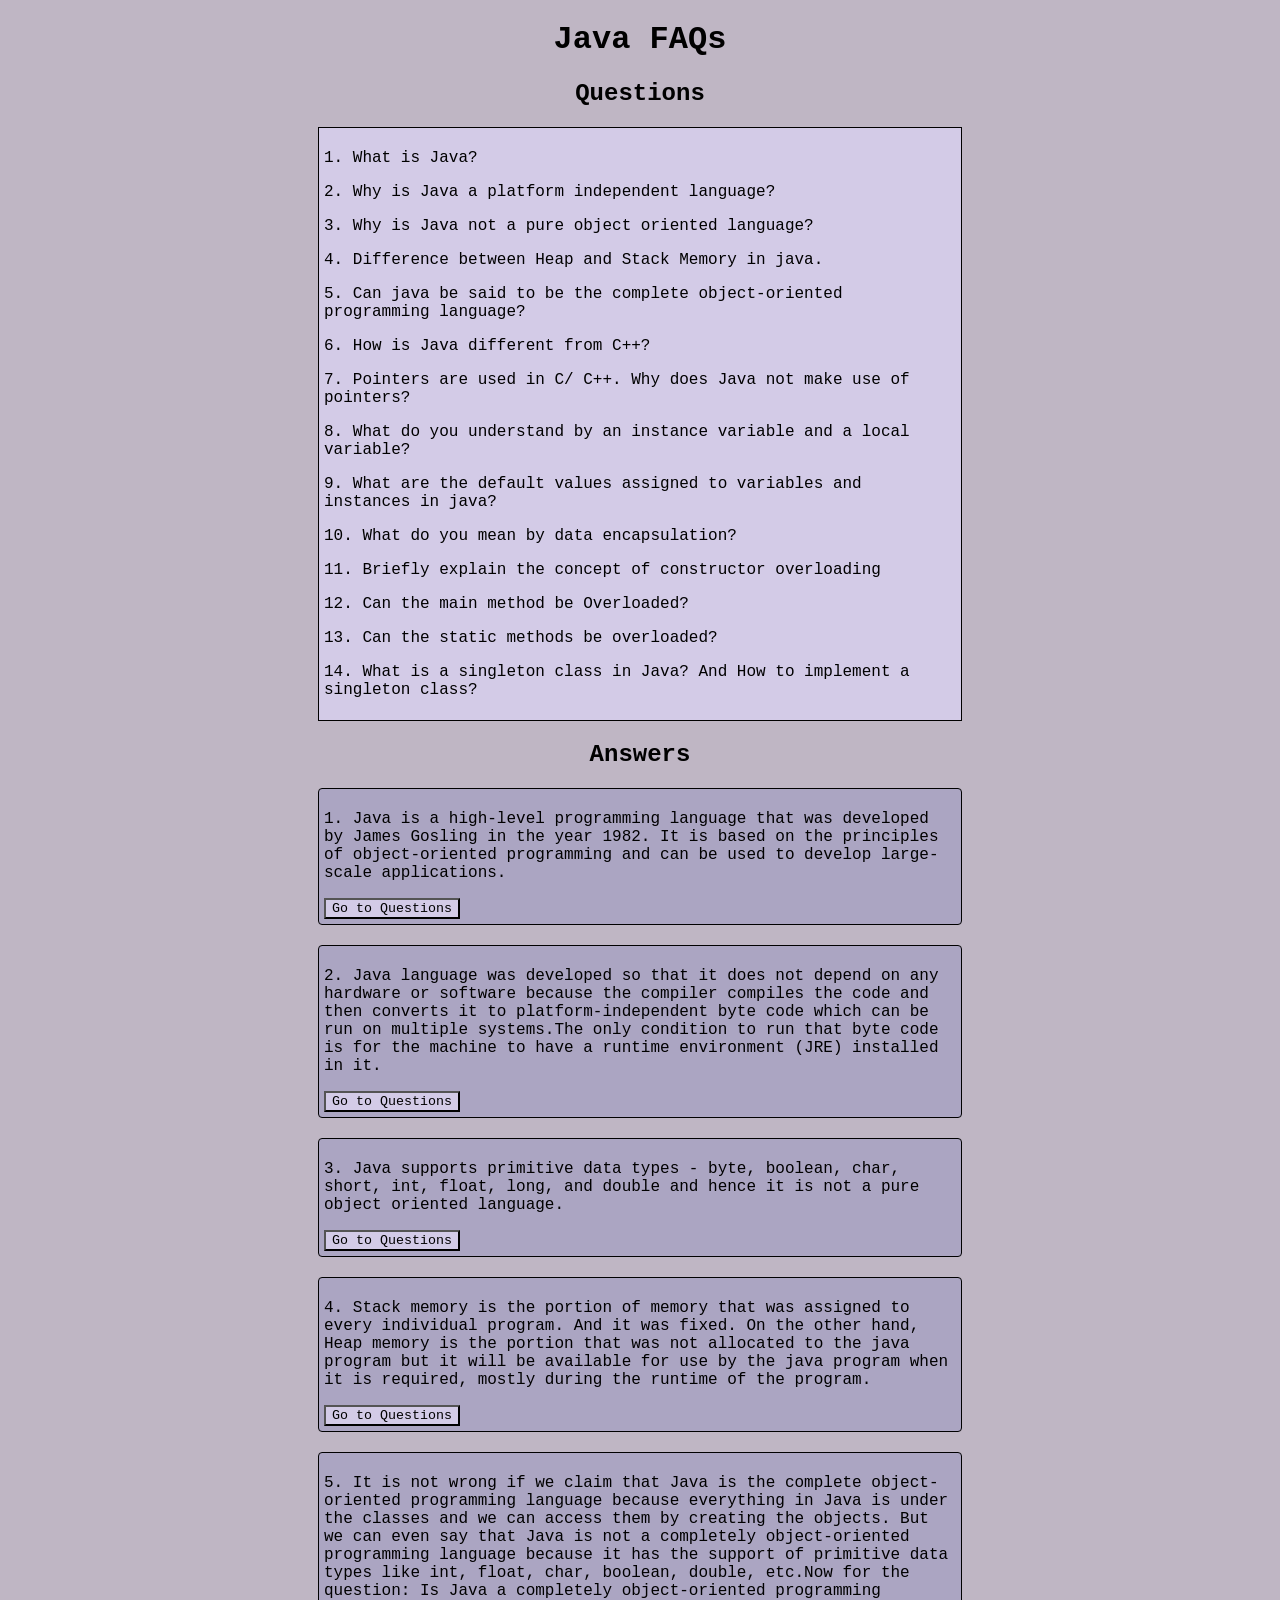
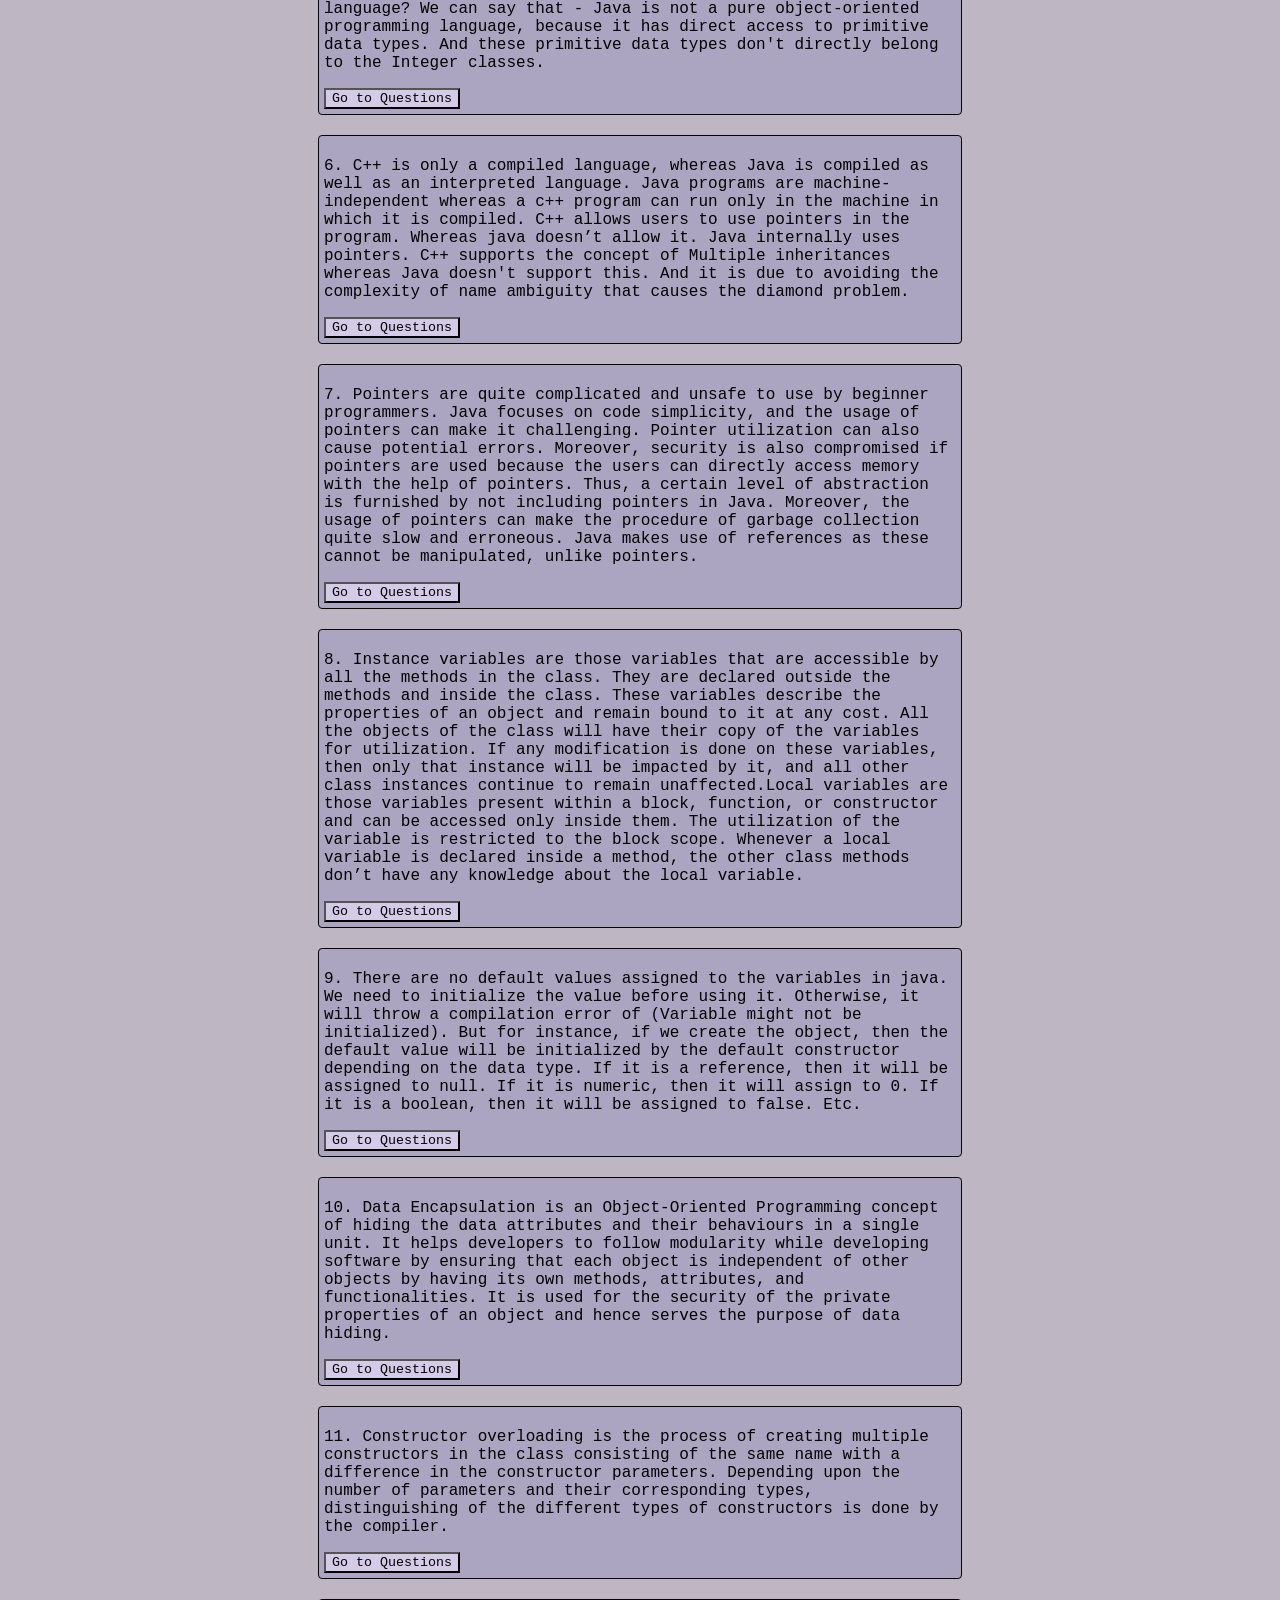
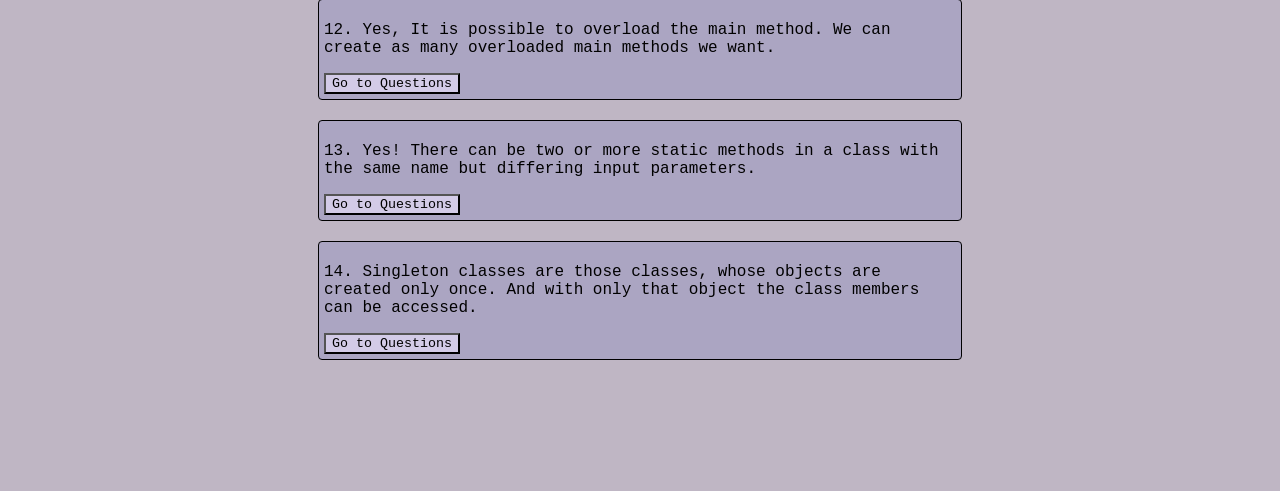
<file: FAQs feature/index.html>
<!DOCTYPE html>
<html lang="en">
<head>
    <meta charset="UTF-8">
    <meta name="viewport" content="width=device-width, initial-scale=1.0">
    <title>Java FAQs</title>
    <link rel="stylesheet" href="style.css">
</head>
<body>
    <h1>Java FAQs</h1>
    <h2 id="questionHeader">Questions</h2>
    <div id="questionContainer">
        <p class="questions" onclick="scrollAnswer(1)">1. What is Java? </p>
        <p class="questions" onclick="scrollAnswer(2)">2. Why is Java a platform independent language? </p>
        <p class="questions" onclick="scrollAnswer(3)">3. Why is Java not a pure object oriented language?</p>
        <p class="questions" onclick="scrollAnswer(4)">4. Difference between Heap and Stack Memory in java. </p>
        <p class="questions" onclick="scrollAnswer(5)">5. Can java be said to be the complete object-oriented programming language?</p>
        <p class="questions" onclick="scrollAnswer(6)">6. How is Java different from C++? </p>
        <p class="questions" onclick="scrollAnswer(7)">7. Pointers are used in C/ C++. Why does Java not make use of pointers? </p>
        <p class="questions" onclick="scrollAnswer(8)">8. What do you understand by an instance variable and a local variable?</p>
        <p class="questions" onclick="scrollAnswer(9)">9. What are the default values assigned to variables and instances in java? </p>
        <p class="questions" onclick="scrollAnswer(10)">10. What do you mean by data encapsulation? </p>
        <p class="questions" onclick="scrollAnswer(11)">11. Briefly explain the concept of constructor overloading</p>
        <p class="questions" onclick="scrollAnswer(12)">12. Can the main method be Overloaded? </p>
        <p class="questions" onclick="scrollAnswer(13)">13. Can the static methods be overloaded? </p>
        <p class="questions" onclick="scrollAnswer(14)">14. What is a singleton class in Java? And How to implement a singleton class? </p>
    </div>
    <h2>Answers</h2>
    <div class="answers">
        <p id="answer1">1. Java is a high-level programming language that was developed by James Gosling in the year 1982. It is based on the principles of object-oriented programming and can be used to develop large-scale applications. </p>
        <button onclick="goToTop()">Go to Questions</button>    
    </div>

    <div class="answers">
        <p id="answer2">2. Java language was developed so that it does not depend on any hardware or software because the compiler compiles the code and then converts it to platform-independent byte code which can be run on multiple systems.The only condition to run that byte code is for the machine to have a runtime environment (JRE) installed in it.</p>
        <button onclick="goToTop()">Go to Questions</button>  
    </div>

    <div class="answers">
        <p id="answer3">3. Java supports primitive data types - byte, boolean, char, short, int, float, long, and double and hence it is not a pure object oriented language.</p>
        <button onclick="goToTop()">Go to Questions</button>  
    </div>
        
    <div class="answers">
        <p id="answer4">4. Stack memory is the portion of memory that was assigned to every individual program. And it was fixed. On the other hand, Heap memory is the portion that was not allocated to the java program but it will be available for use by the java program when it is required, mostly during the runtime of the program.</p>
        <button onclick="goToTop()">Go to Questions</button>  
    </div>

    <div class="answers">
        <p id="answer5">5. It is not wrong if we claim that Java is the complete object-oriented programming language because everything in Java is under the classes and we can access them by creating the objects.            But we can even say that Java is not a completely object-oriented programming language because it has the support of primitive data types like int, float, char, boolean, double, etc.Now for the question: Is Java a completely object-oriented programming language? We can say that - Java is not a pure object-oriented programming language, because it has direct access to primitive data types. And these primitive data types don't directly belong to the Integer classes.</p>
        <button onclick="goToTop()">Go to Questions</button>  
    </div>

    <div class="answers">
        <p id="answer6">6. C++ is only a  compiled language, whereas Java is compiled as well as an interpreted language.
            Java programs are machine-independent whereas a c++ program can run only in the machine in which it is compiled. 
            C++ allows users to use pointers in the program. Whereas java doesn’t allow it. Java internally uses pointers. 
            C++ supports the concept of Multiple inheritances whereas Java doesn't support this. And it is due to avoiding the complexity of name ambiguity that causes the diamond problem.</p>        <button onclick="goToTop()">Go to Questions</button>  
    </div>

    <div class="answers">
        <p id="answer7">7. Pointers are quite complicated and unsafe to use by beginner programmers. Java focuses on code simplicity, and the usage of pointers can make it challenging. Pointer utilization can also cause potential errors. Moreover, security is also compromised if pointers are used because the users can directly access memory with the help of pointers.
            Thus, a certain level of abstraction is furnished by not including pointers in Java. Moreover, the usage of pointers can make the procedure of garbage collection quite slow and erroneous. Java makes use of references as these cannot be manipulated, unlike pointers.</p>
        <button onclick="goToTop()">Go to Questions</button>  
    </div>
        
    <div class="answers">
        <p id="answer8">8. Instance variables are those variables that are accessible by all the methods in the class. They are declared outside the methods and inside the class. These variables describe the properties of an object and remain bound to it at any cost.            All the objects of the class will have their copy of the variables for utilization. If any modification is done on these variables, then only that instance will be impacted by it, and all other class instances continue to remain unaffected.Local variables are those variables present within a block, function, or constructor and can be accessed only inside them. The utilization of the variable is restricted to the block scope. Whenever a local variable is declared inside a method, the other class methods don’t have any knowledge about the local variable.</p>
        <button onclick="goToTop()">Go to Questions</button>  
    </div>
    
    <div class="answers">
        <p id="answer9">9. There are no default values assigned to the variables in java. We need to initialize the value before using it. Otherwise, it will throw a compilation error of (Variable might not be initialized). 
            But for instance, if we create the object, then the default value will be initialized by the default constructor depending on the data type. 
            If it is a reference, then it will be assigned to null. 
            If it is numeric, then it will assign to 0.
            If it is a boolean, then it will be assigned to false. Etc.</p>
            <button onclick="goToTop()">Go to Questions</button>  
    </div>

    <div class="answers">
        <p id="answer10">10. Data Encapsulation is an Object-Oriented Programming concept of hiding the data attributes and their behaviours in a single unit.
            It helps developers to follow modularity while developing software by ensuring that each object is independent of other objects by having its own methods, attributes, and functionalities.
            It is used for the security of the private properties of an object and hence serves the purpose of data hiding.</p>
            <button onclick="goToTop()">Go to Questions</button>  
    </div>

    <div class="answers">
        <p id="answer11">11. Constructor overloading is the process of creating multiple constructors in the class consisting of the same name with a difference in the constructor parameters. Depending upon the number of parameters and their corresponding types, distinguishing of the different types of constructors is done by the compiler.</p>

            <button onclick="goToTop()">Go to Questions</button>  
    </div>

    <div class="answers">
        <p id="answer12">12. Yes, It is possible to overload the main method. We can create as many overloaded main methods we want.</p>
        <button onclick="goToTop()">Go to Questions</button>  
    </div>
        
    <div class="answers">
        <p id="answer13">13. Yes! There can be two or more static methods in a class with the same name but differing input parameters.</p>
        <button onclick="goToTop()">Go to Questions</button>  
    </div>

    <div class="answers">
        <p id="answer14">14. Singleton classes are those classes, whose objects are created only once. And with only that object the class members can be accessed. </p>
        <button onclick="goToTop()">Go to Questions</button>  
    </div>
    
    <script src="script.js"></script>

</body>
</html>
</file>
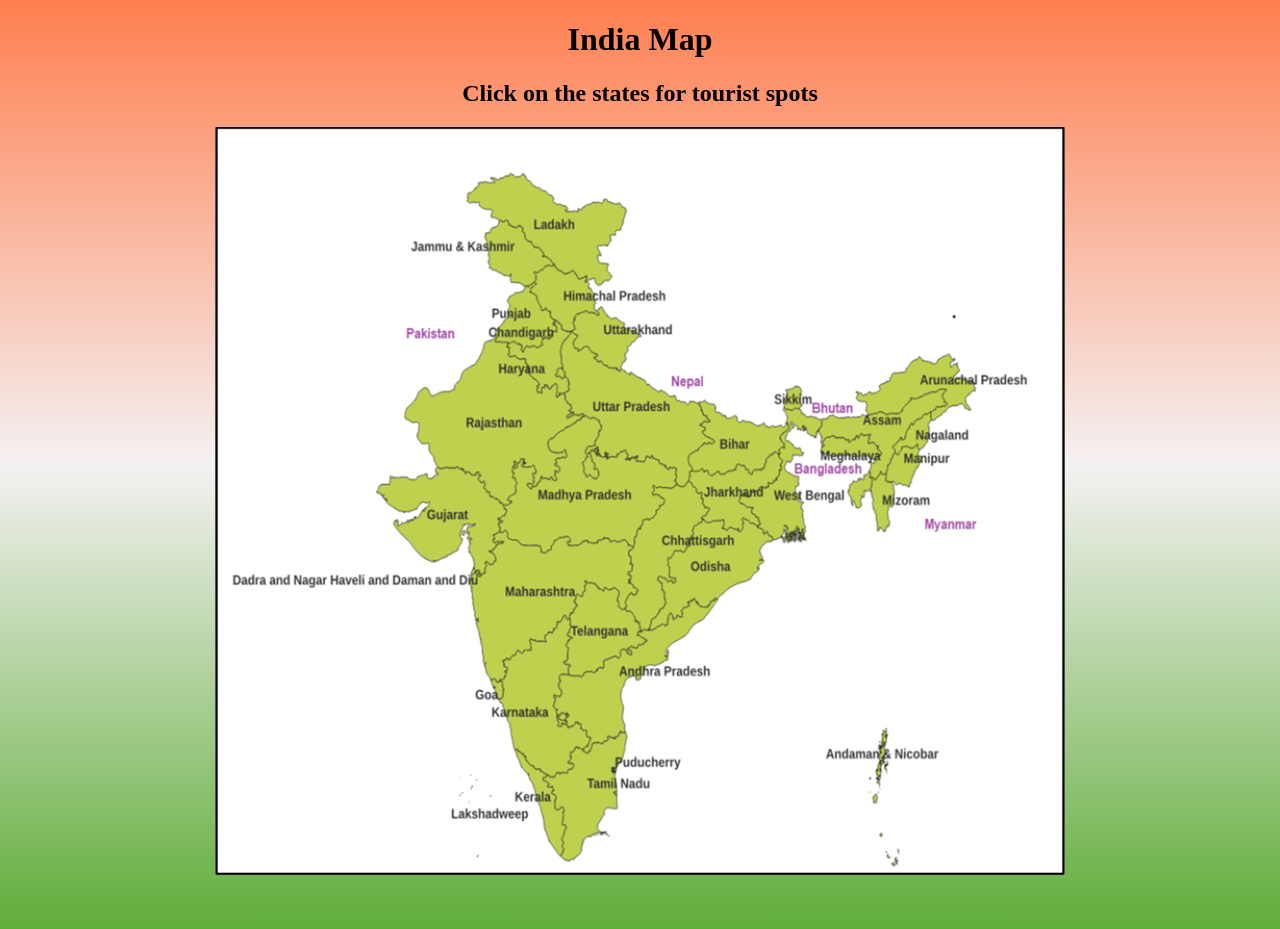
<file: ImageMapping/index.html>
<!DOCTYPE html>
<html lang="en">
<head>
    <meta charset="UTF-8">
    <meta name="viewport" content="width=device-width, initial-scale=1.0">
    <title>India Map</title>
    <style>
        body{
            background-image: linear-gradient(180deg, #FF7F50, #f4f1f1, #60ad3a);
            text-align: center;
            height: 100vh;
        }
        #container{
            
            display: flex;
            justify-content: center;
        }
        
    </style>
</head>
<body>
    <h1>India Map</h1>
    <h2>Click on the states for tourist spots</h2>
<div id="container">  
    
<img src="IndiaMap.png" usemap="#image-map">
</div>
<map name="image-map">
    <area target="_blank" alt="TamilNadu" title="TamilNadu" href="https://www.tamilnadutourism.tn.gov.in/destinations/popular-tourist-places" coords="354,739,385,704,398,677,403,641,412,608,394,613,372,623,359,638,360,623,339,649,343,672" shape="poly">
    <area target="_blank" alt="Kerala" title="Kerala" href="https://www.keralatourism.org/destination/" coords="302,623,333,650,344,692,345,725,333,707" shape="poly">
    <area target="_blank" alt="Karanataka" title="Karanataka" href="https://karnatakatourism.org/" coords="353,498,328,519,294,541,286,577,296,610,328,643,348,633,360,617,367,613,346,601,337,581,344,557,351,545" shape="poly">
    <area target="_blank" alt="Telangana" title="Telangana" href="https://www.telanganatourism.gov.in" coords="388,455,367,471,358,493,358,520,360,543,382,542,401,526,422,515,423,497" shape="poly">
    <area target="_blank" alt="Andhra Pradesh" title="Andhra Pradesh" href="https://www.tourism.ap.gov.in" coords="497,479,474,482,457,498,432,507,427,524,407,534,355,553,348,586,362,599,375,609,391,609,406,604,408,563" shape="poly">
    <area target="_blank" alt="Maharashtra" title="Maharashtra" href="https://www.maharashtratourism.gov.in" coords="271,545,258,448,277,439,283,423,290,407,306,419,328,423,344,417,357,415,380,416,406,414,413,427,416,443,415,453,420,464,403,467,394,456,379,452,365,459,365,465,354,481,344,494,326,510,291,533,283,545" shape="poly">
    <area target="_blank" alt="Chhatitisgarh" title="Chhatitisgarh" href="https://www.chhattisgarhtourism.cg.gov.in" coords="429,498,413,478,423,463,421,438,421,416,430,399,445,380,451,369,442,362,467,361,484,365,489,378,485,392,477,410,471,418,459,421,453,437,458,450,439,451,449,463,450,477" shape="poly">
    <area target="_blank" alt="Odisha" title="Odisha" href="https://www.odishatourism.gov.in" coords="435,500,450,497,459,483,473,476,478,467,492,475,511,467,527,452,547,435,546,416,552,409,547,404,537,398,527,402,511,403,507,397,498,397,488,401,480,413,469,425,462,428,457,436,459,450,452,457,454,477,448,484" shape="poly">
    <area target="_blank" alt="Madhya Pradesh" title="Madhya Pradesh" href="https://www.mptourism.com" coords="295,401,287,390,301,375,304,364,302,343,311,342,318,351,313,365,326,358,337,352,345,337,351,327,351,319,342,320,336,320,348,304,362,298,369,295,380,297,380,307,372,323,369,333,372,346,381,356,389,341,382,328,396,333,416,333,432,336,446,341,453,351,438,361,435,369,443,373,434,383,429,390,417,401,412,409,393,407,369,409,358,410,342,408,327,412,306,409" shape="poly">
    <area target="_blank" alt="Gujarat" title="Gujarat" href="https://www.gujarattourism.com" coords="164,361,182,350,216,352,232,344,258,349,274,366,290,378,287,394,282,403,276,408,272,417,275,427,268,435,260,434,258,417,258,409,258,400,251,399,247,406,241,412,234,419,223,424,214,425,202,417,191,408,192,395,206,389,211,379,203,378,188,385" shape="poly">
    <area target="_blank" alt="Rajasthan" title="Rajasthan" href="https://www.tourism.rajasthan.gov.in" coords="224,332,205,304,194,283,218,267,254,244,277,219,296,226,309,249,331,265,351,280,347,292,331,310,337,333,326,344,302,331,292,372" shape="poly">
    <area target="_blank" alt="Punjab" title="Punjab" href="https://www.punjabtourism.punjab.gov.in" coords="289,213,322,214,341,200,331,183,315,164,299,174,289,199" shape="poly">
    <area target="_blank" alt="Haryana" title="Haryana" href="https://www.haryanatourism.gov.in" coords="298,221,312,234,320,250,332,261,345,259,349,267,352,251,344,244,343,234,343,220,352,208,347,203" shape="poly">
    <area target="_blank" alt="Uttar Pradesh" title="Uttar Pradesh" href="https://www.uptourism.gov.in" coords="367,215,355,227,355,247,364,267,365,279,380,292,396,299,389,318,401,329,418,323,429,328,448,333,468,343,472,359,478,331,492,318,501,318,491,306,493,292,481,277,445,273,424,249,386,238" shape="poly">
    <area target="_blank" alt="Uttarkhand" title="Uttarkhand" href="https://www.uttarakhandtourism.gov.in" coords="366,190,364,209,376,220,383,226,400,236,412,222,423,210,411,199,399,190,388,184,377,186" shape="poly">
    <area target="_blank" alt="Himachal Pradesh" title="Himachal Pradesh" href="https://www.himachaltourism.gov.in" coords="327,144,318,161,331,173,342,191,355,198,360,182,376,181,382,169,371,155,356,149,340,145,335,140" shape="poly">
    <area target="_blank" alt="Jammu and Kashmir" title="Jammu and Kashmir" href="https://www.jammutourism.gov.in" coords="409,87,411,96,414,106,389,150,327,143,322,158,308,156,283,147,284,130,276,111,287,105,275,89,271,83,273,54,303,53,408,77,409,92" shape="poly">
    <area target="_blank" alt="Bihar" title="Bihar" href="https://www.bihartourism.gov.in" coords="488,277,513,288,529,298,557,298,569,302,560,321,548,328,544,339,530,341,512,339,494,345,483,335,484,326,493,322,505,320,497,309" shape="poly">
    <area target="_blank" alt="Jharkhand" title="Jharkhand" href="https://www.tourism.jharkhand.gov.in" coords="485,354,493,350,515,349,543,345,561,333,557,351,528,365,524,378,536,391,523,396,516,396,503,388,494,386" shape="poly">
    <area target="_blank" alt="West Bengal" title="West Bengal" href="https://www.wbtourismgov.in" coords="528,371,540,380,546,396,558,404,576,407,589,404,587,371,580,350,572,340,574,331,588,326,577,315,572,313,569,321,567,331,567,342,563,354,548,365" shape="poly">
    <area target="_blank" alt="Arunachal Pradesh" title="Arunachal Pradesh" href="https://www.arunachaltourism.com" coords="653,280,648,268,669,262,695,240,721,232,742,240,737,251,760,261,754,277,738,278,724,290,720,283,730,274,731,267,722,262,710,267,684,277,675,285" shape="poly">
    <area target="_blank" alt="Assam" title="Assam" href="https://www.tourism.assam.gov.in" coords="608,301,610,313,622,307,650,306,664,312,667,326,660,338,659,344,672,338,681,316,685,305,698,293,712,285,726,269,708,271,695,284,675,289,656,294,632,291,617,292" shape="poly">
    <area target="_blank" alt="Meghalaya" title="Meghalaya" href="https://www.meghalayatourism.in" coords="612,321,620,330,643,326,659,327,659,315,651,310,639,317,626,314,618,313" shape="poly">
    <area target="_blank" alt="Nagaland" title="Nagaland" href="https://www.tourismnagaland.com" coords="683,323,690,312,702,295,720,285,715,297,710,310,711,318,699,320" shape="poly">
    <area target="_blank" alt="Manipur" title="Manipur" href="https://www.manipurtourism.gov.in" coords="682,327,676,335,677,351,688,354,702,346,705,327,699,324" shape="poly">
    <area target="_blank" alt="Mizoram" title="Mizoram" href="https://www.tourism.mizoram.gov.in" coords="663,350,649,348,639,359,641,371,656,361,663,394,675,397,677,378,681,363,672,354" shape="poly">
    <area target="_blank" alt="Sikkim" title="Sikkim" href="https://www.sikkimtourism.gov.in" coords="575,295,593,302,603,303,606,290,583,282,587,267,579,259,572,275" shape="poly">
</map>
</body>
</html>
</file>
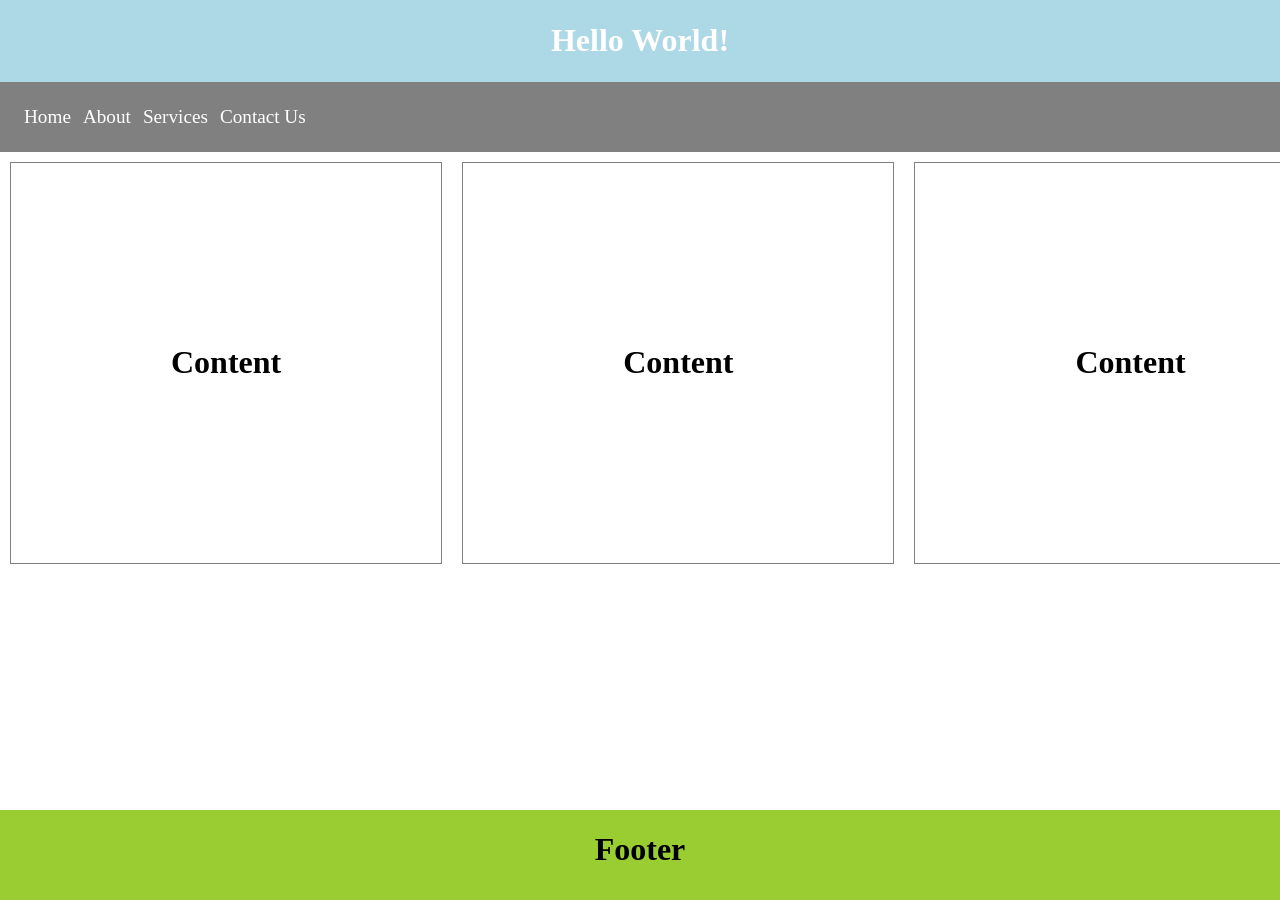
<file: BasicLayout.html>
<!DOCTYPE html>
<html lang="en">
<head>
    <meta charset="UTF-8">
    <meta name="viewport" content="width=device-width, initial-scale=1.0">
    <title>Basic Layout</title>

    <style>
        body{
            margin: 0;
            padding: 0;
        }
        header{
            padding: 1px;
            background-color: lightblue;
            color: white;
            text-align: center;
        }
        nav{
            background-color: grey;
            padding: 20px;
        }
        nav a{
            display: inline-block;
            color: white;
            text-decoration: none;
            padding: 2px;
            margin: 2px;
            
            font-size: larger;

        }
        main{
            display: flex;
            align-items: center;
        }
        main h1{
            text-align: center;
        }
        .div{
            width: 33%;
            height: 70%;
            margin: 10px;
            padding: 160px;
            border: 1px solid grey;
        }
        footer{
            background-color: yellowgreen;
            bottom: 0;
            position: fixed;
            width: 100%;
            height: 10%;
            text-align: center;
        }

    </style>
</head>
<body>
    <header>
        <h1>Hello World!</h1>
    </header> 
    <nav>
        <a href="">Home</a>
        <a href="">About</a>
        <a href="">Services</a>
        <a href="">Contact Us</a>
    </nav>

    <main>
        <div class="div">
            <h1>Content</h1>
        </div>
        <div class="div">
            <h1>Content</h1>
        </div>
        <div class="div">
            <h1>Content</h1>
        </div>
    </main>

    <footer>
        <h1>Footer</h1>
    </footer>

</body>
</html>
</file>
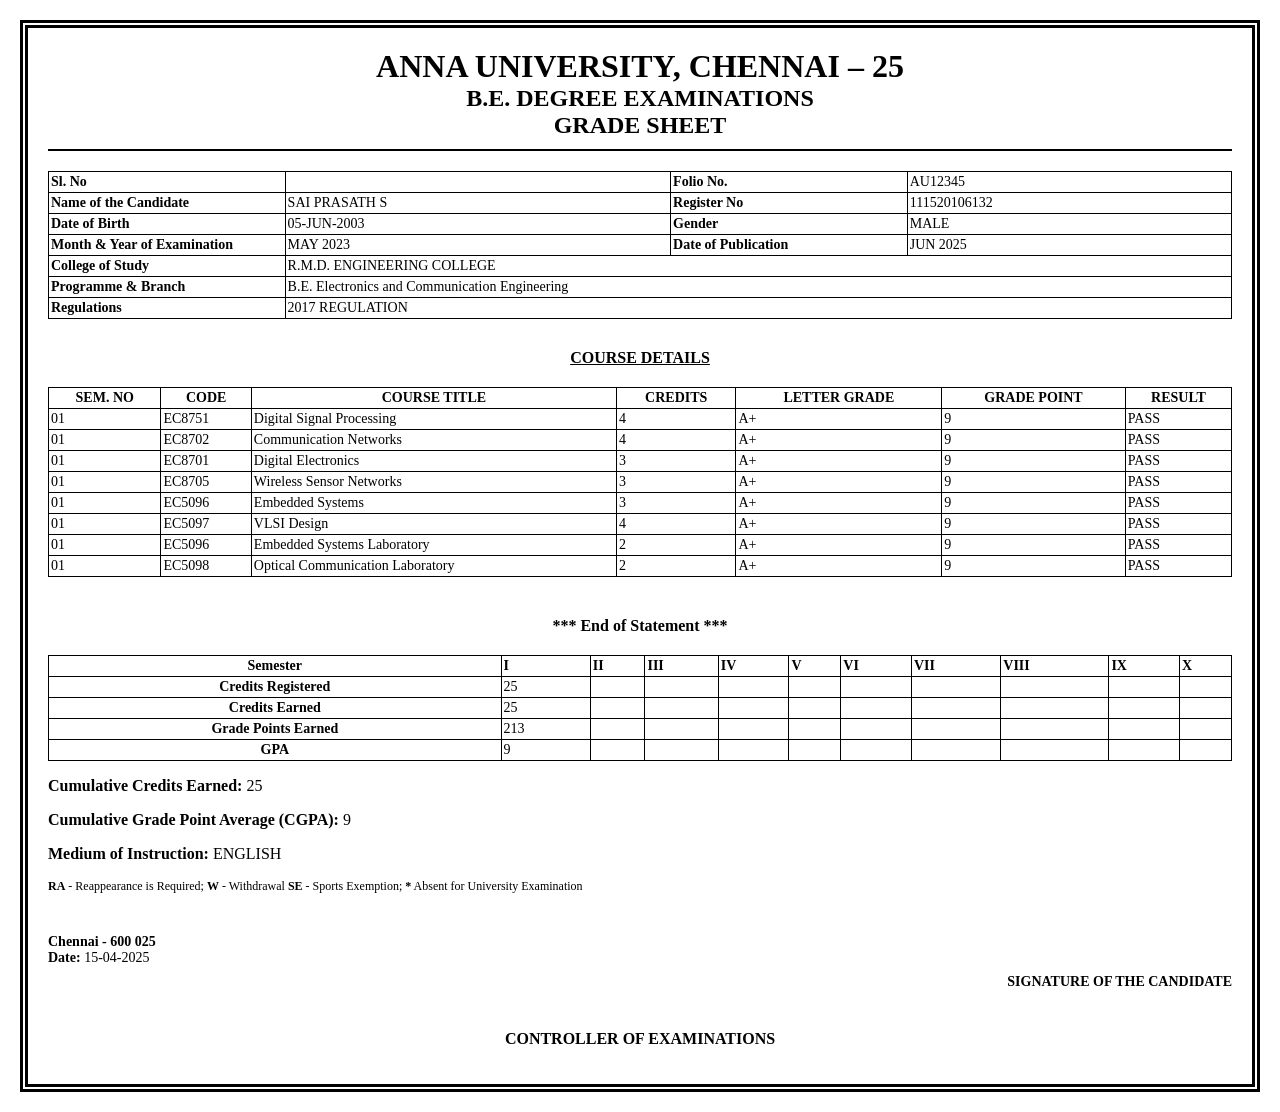
<file: MarkSheet.html>
<!DOCTYPE html>
<html>
<head>
  <meta charset="UTF-8">
  <title>Grade Sheet - Sai Prasath S</title>
  <style>
    body {
      margin: 20px;
      padding: 20px;
      background: #fff;
      border: 8px double black;
    }
    h1, h2 {
      text-align: center;
      margin: 0;
      color: #000;
    }
    .header {
      text-align: center;
      border-bottom: 2px solid #000;
      padding-bottom: 10px;
    }
    .student-details, .course, .summary {
      width: 100%;
      border-collapse: collapse;
      margin-top: 20px;
      font-size: 14px;
    }
    .student-details td, .course th, .course td, .summary td, .summary th {
      border: 1px solid #000;
      padding: 2px;
    }
    .student-details td.row-name {
      font-weight: bold;
      width: 20%;
    }
    .section-title {
      font-weight: bold;
      margin-top: 30px;
      text-align: center;
      font-size: 16px;
      text-decoration: underline;
    }
    .note {
      font-size: 12px;
      margin-top: 10px;
    }
    .footer {
      margin-top: 40px;
      font-size: 14px;
      display: flex;
      justify-content: space-between;
    }
    .stamp {
      font-size: 12px;
      text-align: center;
    }
    .highlight {
      font-weight: bold;
    }
    .sign {
      text-align: center;
      margin-top: 40px;
      font-weight: bold;
    }
  </style>
</head>
<body>
  <div class="header">
    <h1>ANNA UNIVERSITY, CHENNAI – 25</h1>
    <h2>B.E. DEGREE EXAMINATIONS</h2>
    <h2>GRADE SHEET</h2>
  </div>

  <table class="student-details">
    <tr>
      <td class="row-name">Sl. No</td>
      <td></td>
      <td class="row-name">Folio No.</td>
      <td>AU12345</td>
    </tr>
    <tr>
      <td class="row-name">Name of the Candidate</td>
      <td>SAI PRASATH S</td>
      <td class="row-name">Register No</td>
      <td>111520106132</td>
    </tr>
    <tr>
      <td class="row-name">Date of Birth</td>
      <td>05-JUN-2003</td>
      <td class="row-name">Gender</td>
      <td>MALE</td>
    </tr>
    <tr>
      <td class="row-name">Month & Year of Examination</td>
      <td>MAY 2023</td>
      <td class="row-name">Date of Publication</td>
      <td>JUN 2025</td>
    </tr>
    <tr>
      <td class="row-name">College of Study</td>
      <td colspan="3">R.M.D. ENGINEERING COLLEGE</td>
    </tr>
    <tr>
      <td class="row-name">Programme & Branch</td>
      <td colspan="3">B.E. Electronics and Communication Engineering</td>
    </tr>
    <tr>
      <td class="row-name">Regulations</td>
      <td colspan="3">2017 REGULATION</td>
    </tr>
  </table>

  <div class="section-title">COURSE DETAILS</div>
  <table class="course">
    <tr>
      <th>SEM. NO</th>
      <th>CODE</th>
      <th>COURSE TITLE</th>
      <th>CREDITS</th>
      <th>LETTER GRADE</th>
      <th>GRADE POINT</th>
      <th>RESULT</th>
    </tr>
    <tr>
      <td>01</td>
      <td>EC8751</td>
      <td>Digital Signal Processing</td>
      <td>4</td>
      <td>A+</td>
      <td>9</td>
      <td>PASS</td>
    </tr>
    <tr>
      <td>01</td>
      <td>EC8702</td>
      <td>Communication Networks</td>
      <td>4</td>
      <td>A+</td>
      <td>9</td>
      <td>PASS</td>
    </tr>
    <tr>
      <td>01</td>
      <td>EC8701</td>
      <td>Digital Electronics</td>
      <td>3</td>
      <td>A+</td>
      <td>9</td>
      <td>PASS</td>
    </tr>
    <tr>
      <td>01</td>
      <td>EC8705</td>
      <td>Wireless Sensor Networks</td>
      <td>3</td>
      <td>A+</td>
      <td>9</td>
      <td>PASS</td>
    </tr>
    <tr>
      <td>01</td>
      <td>EC5096</td>
      <td>Embedded Systems</td>
      <td>3</td>
      <td>A+</td>
      <td>9</td>
      <td>PASS</td>
    </tr>
    <tr>
      <td>01</td>
      <td>EC5097 </td>
      <td>VLSI Design</td>
      <td>4</td>
      <td>A+</td>
      <td>9</td>
      <td>PASS</td>
    </tr>
    <tr>
      <td>01</td>
      <td>EC5096</td>
      <td>Embedded Systems Laboratory</td>
      <td>2</td>
      <td>A+</td>
      <td>9</td>
      <td>PASS</td>
    </tr>
    <tr>
      <td>01</td>
      <td>EC5098</td>
      <td>Optical Communication Laboratory</td>
      <td>2</td>
      <td>A+</td>
      <td>9</td>
      <td>PASS</td>
    </tr>
  </table>
  <p class="sign">*** End of Statement ***</p>
  <table class="summary">
    <tr class="highlight">
      <th>Semester</th>
      <td>I</td><td>II</td><td>III</td><td>IV</td><td>V</td><td>VI</td><td>VII</td><td>VIII</td><td>IX</td><td>X</td>
    </tr>
    <tr>
      <th>Credits Registered</th>
      <td>25</td><td></td><td></td><td></td><td></td><td></td><td></td><td></td><td></td><td></td>
    </tr>
    <tr>
      <th>Credits Earned</th>
      <td>25</td><td></td><td></td><td></td><td></td><td></td><td></td><td></td><td></td><td></td>
    </tr>
    <tr>
      <th>Grade Points Earned</th>
      <td>213</td><td></td><td></td><td></td><td></td><td></td><td></td><td></td><td></td><td></td>
    </tr>
    <tr>
      <th>GPA</th>
      <td>9</td><td></td><td></td><td></td><td></td><td></td><td></td><td></td><td></td><td></td>
    </tr>
  </table>

  <p><b>Cumulative Credits Earned:</b> 25</p>
  <p><b>Cumulative Grade Point Average (CGPA):</b> 9</p>
  <p><b>Medium of Instruction:</b> ENGLISH</p>

  <div class="note">
    <b>RA</b> - Reappearance is Required; 
    <b>W</b> - Withdrawal 
    <b>SE</b> - Sports Exemption; 
    <b>*</b> Absent for University Examination
  </div>

  <div class="footer">
    <div>
      <b>Chennai - 600 025</b><br>
      <b>Date:</b> 15-04-2025
    </div>
    <div class="sign">
      SIGNATURE OF THE CANDIDATE
    </div>
  </div>

  <p class="sign">CONTROLLER OF EXAMINATIONS</p>

</body>
</html>
</file>
<file: FAQs feature/style.css>
html,body{
    font-size: large;
    background-color: rgb(191, 182, 196);
    font-family:monospace;
}
h2,h1{
    text-align: center;
}
p{
    cursor: pointer;
}
.answers{
    border: 1px solid black;
    width: 50%;
    margin: auto;
    margin-top: 20px;
    margin-bottom: 20px;
    padding: 5px;
    border-radius: 4px;
    background-color: rgb(171, 165, 194);
}
#questionContainer{
    background-color: rgb(211, 203, 231);
    margin: auto;
    margin-top: 20px;
    margin-bottom: 20px;
    padding: 5px;
    align-items: center;
    border: 1px solid black;
    width: 50%;
}
button{
    background-color: rgb(211,203,231);
    cursor: pointer;
    font-family:monospace;


}
</file>
